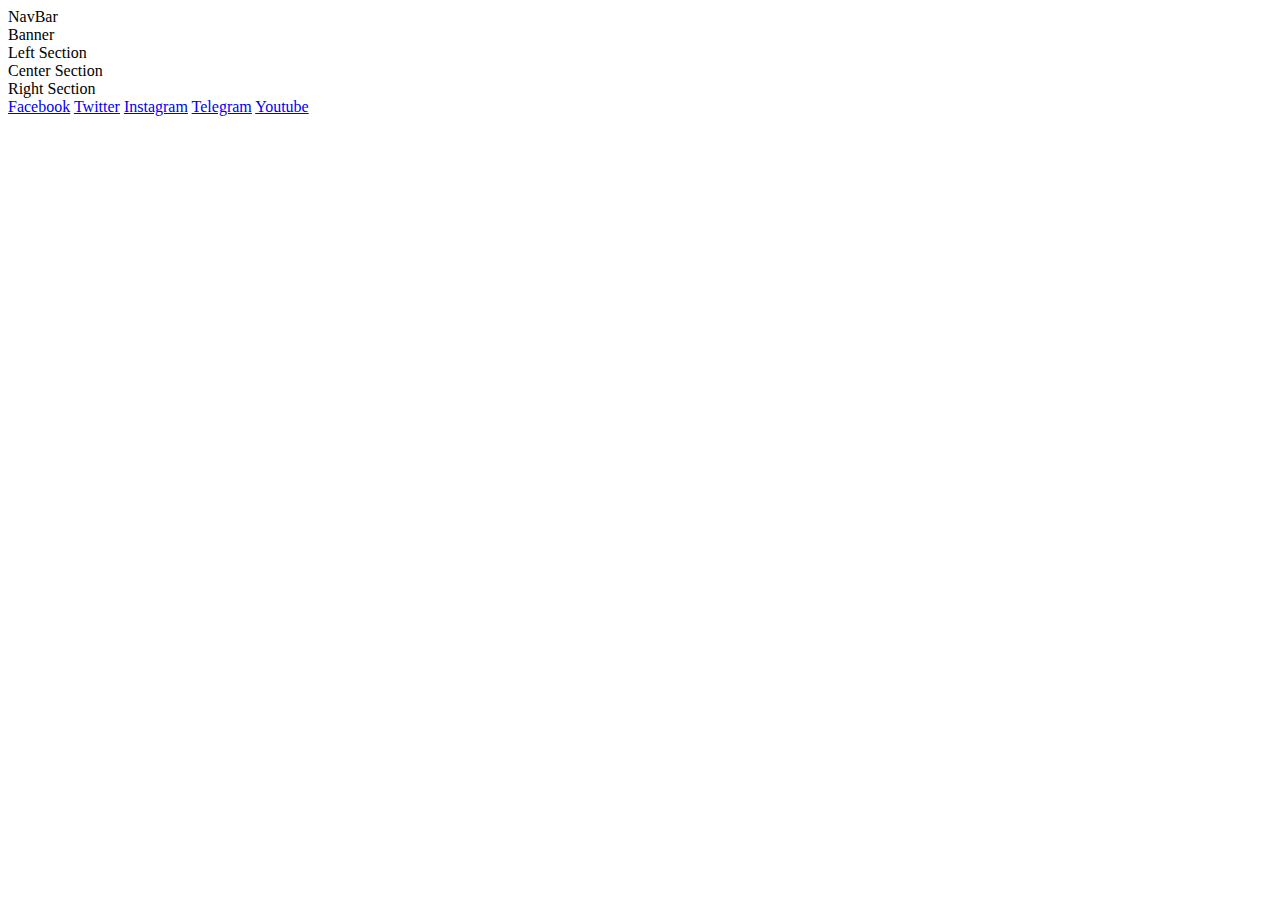
<file: Frontend/Pages/Index.html>
<!DOCTYPE html>
<html lang="en">
<head>
    <meta charset="UTF-8">
    <meta name="viewport" content="width=device-width, initial-scale=1.0">
    <title>📇 </title>
</head>
<body>
    
    <header>  
        <nav>   NavBar </nav>
      <div class="banner"> Banner </div>
      
   </header>

  
    <main>
        
        <section> Left Section </section>
        <section> Center Section </section>
        <section> Right Section </section>  



      

    </main>

    <footer>
        <a href="https://www.facebook.com">Facebook</a>
        <a href="https://www.twitter.com">Twitter</a>
        <a href="https://www.instagram.com">Instagram</a>
        <a href="https://www.telegram.com">Telegram</a>
        <a href="https://www.youtube.com">Youtube</a>
    </footer>


</body>
</html>
</file>
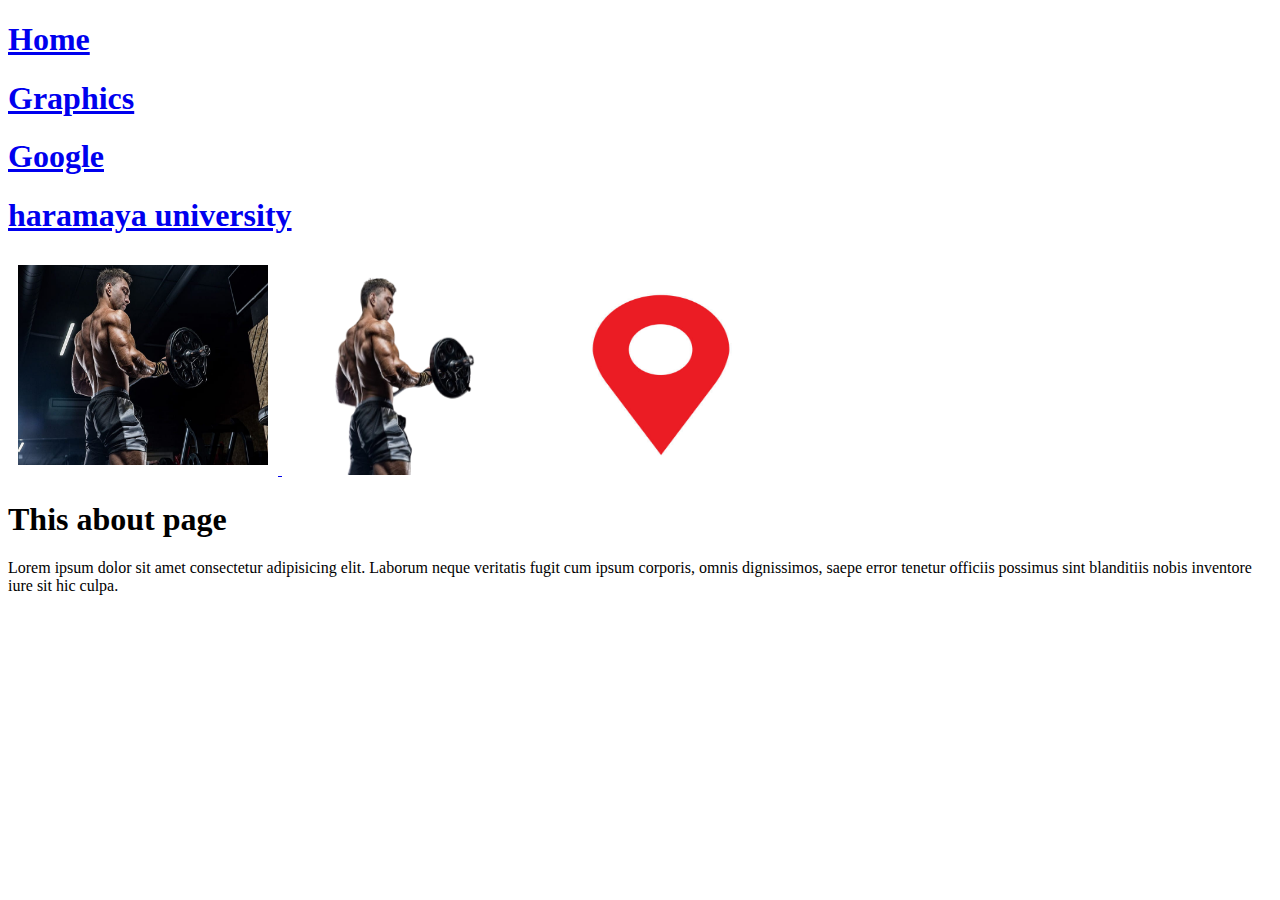
<file: Frontend/Pages/About.html>
<!DOCTYPE html>
<html lang="en">
<head>
    <meta charset="UTF-8">
    <meta name="viewport" content="width=device-width, initial-scale=1.0">
    <title>About</title>
</head>
<body>

    <h1> <a href="./Home.html"> Home</a> </h1>
  <h1> <a href="./graphics.html"> Graphics</a> </h1>
  <h1> <a href="https://www.google.com">Google</a></h1>
  <h1> <a href="https://www.haramaya.edu.et" target="_blank">haramaya university </a></h1>


    <a href="https://www.haramaya.edu.et" target="_blank">

   <img src="../Images/111.jpg" alt="" width="250" height="200" style="padding: 10px;"/>
</a>

   <img src="../Images/111-removebg-preview.png" alt="" width="250" height="200"/>
   <img src="../Images/place icon.jpg" alt="" width="250" height="200"/>  <br>

 
    <h1>This about page</h1>

    <p>Lorem ipsum dolor sit amet consectetur adipisicing elit. Laborum neque veritatis fugit cum ipsum corporis, omnis dignissimos, saepe error tenetur officiis possimus sint blanditiis nobis inventore iure sit hic culpa.</p>
</body>
</html>
</file>
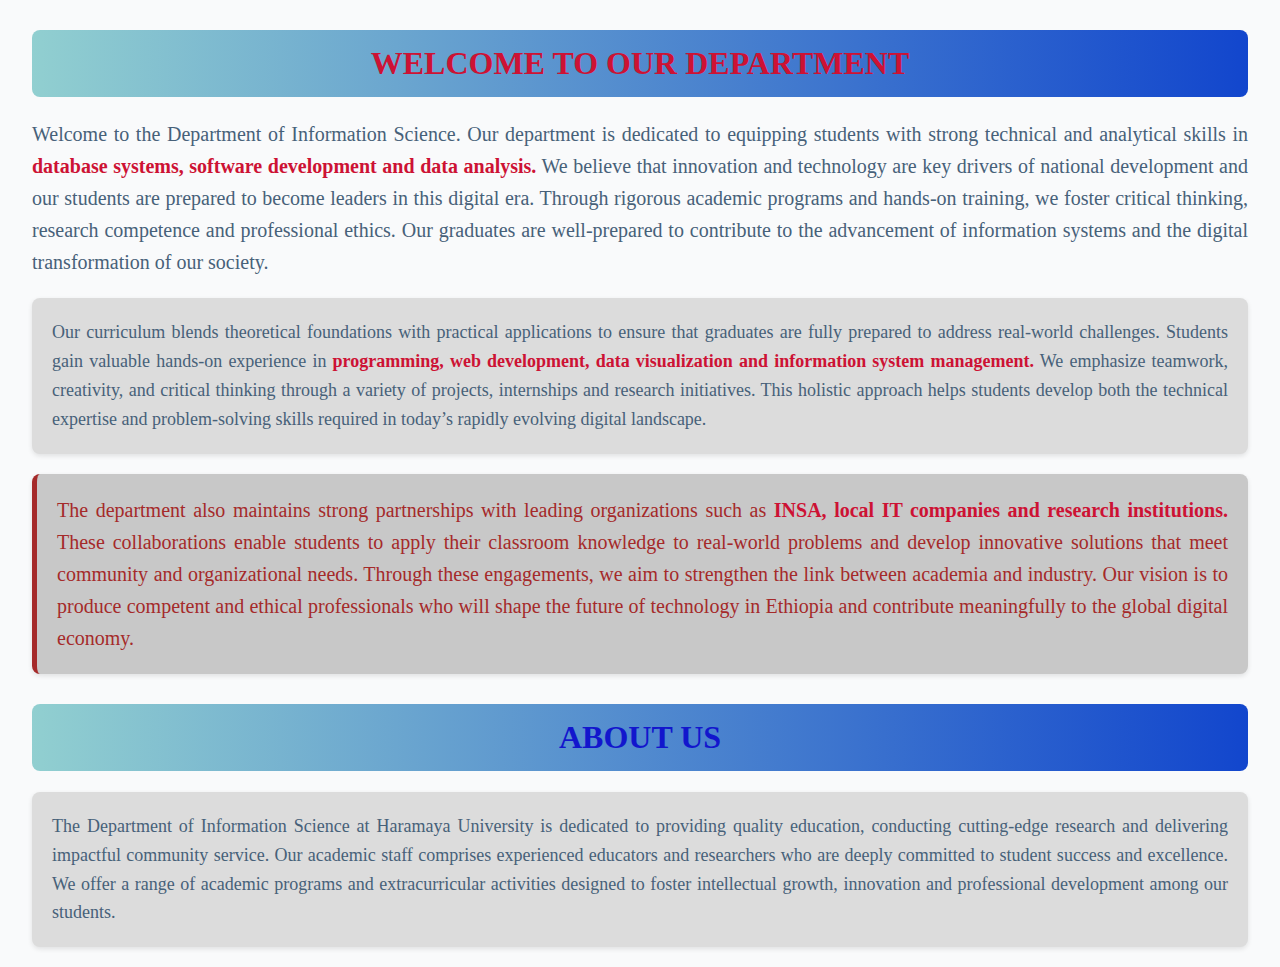
<file: Frontend/Pages/apply_css.html>
<!DOCTYPE html>
<html lang="en">
  <head>
    <meta charset="UTF-8" />
    <meta name="viewport" content="width=device-width, initial-scale=1.0" />
    <title>CSS Practice</title>

    <style>
    
      body {
        margin: 0 auto;
        width: 95%;
        font-family: "Times New Roman", serif;
        background-color: #f9fafb; 
      }
      
      h1 {
        color: rgb(18, 22, 205);
        background: linear-gradient(90deg, #91cfd0, #1246cd); 
        text-transform: uppercase;
        text-align: center;
        padding: 15px;
        border-radius: 8px;
        margin-top: 30px;
        transition: all 0.3s ease-in-out;
      }

      h1:hover {
        color: white;
        background: linear-gradient(90deg, #1246cd, #0d2b8b);
        cursor: pointer;
        letter-spacing: 1px;
      }

      p {
        color: rgb(71, 97, 121);
        text-align: justify;
        line-height: 1.6;
        margin: 20px 0;
        font-size: 20px;
      }

      p span {
        font-weight: bold;
        color: rgb(205, 18, 52);
      }

      
      .sec-p {
        font-size: 18px;
        background-color: rgb(220, 220, 220);
        padding: 20px;
        border-radius: 8px;
        box-shadow: 0 2px 5px rgba(0, 0, 0, 0.1);
      }

      
      #third-p {
        font-size: 20px;
        background-color: rgb(200, 200, 200);
        padding: 20px;
        color: brown;
        margin-bottom: 25px;
        border-left: 5px solid brown;
        border-radius: 8px;
        box-shadow: 0 2px 5px rgba(0, 0, 0, 0.1);
      }
    </style>
  </head>

  <body>
    <h1
      style="
        color: rgb(205, 18, 52);
        background-color: rgb(145, 207, 208);
        text-transform: uppercase;
      "
    >
      Welcome to our department
    </h1>

    <p>
  Welcome to the Department of Information Science. Our department is
  dedicated to equipping students with strong technical and analytical
  skills in <span>database systems, software development and data analysis.</span> 
  We believe that innovation and technology are key drivers of national
  development and our students are prepared to become leaders in this
  digital era. Through rigorous academic programs and hands-on training,
  we foster critical thinking, research competence and professional ethics.
  Our graduates are well-prepared to contribute to the advancement of
  information systems and the digital transformation of our society.
</p>


    <p class="sec-p">
  Our curriculum blends theoretical foundations with practical applications to
  ensure that graduates are fully prepared to address real-world challenges.
  Students gain valuable hands-on experience in <span>programming, web
  development, data visualization and information system management.</span>
  We emphasize teamwork, creativity, and critical thinking through a variety of
  projects, internships and research initiatives. This holistic approach helps
  students develop both the technical expertise and problem-solving skills
  required in today’s rapidly evolving digital landscape.
</p>


    <p id="third-p">
  The department also maintains strong partnerships with leading organizations
  such as <span>INSA, local IT companies and research institutions.</span> These
  collaborations enable students to apply their classroom knowledge to
  real-world problems and develop innovative solutions that meet community and
  organizational needs. Through these engagements, we aim to strengthen the
  link between academia and industry. Our vision is to produce competent and
  ethical professionals who will shape the future of technology in Ethiopia and
  contribute meaningfully to the global digital economy.
</p>


    <h1>About Us</h1>

    <p class="sec-p">

  The Department of Information Science at Haramaya University is dedicated to
  providing quality education, conducting cutting-edge research and delivering
  impactful community service. Our academic staff comprises experienced
  educators and researchers who are deeply committed to student success and
  excellence. We offer a range of academic programs and extracurricular
  activities designed to foster intellectual growth, innovation and
  professional development among our students.
</p>
  </body>
</html>
</file>
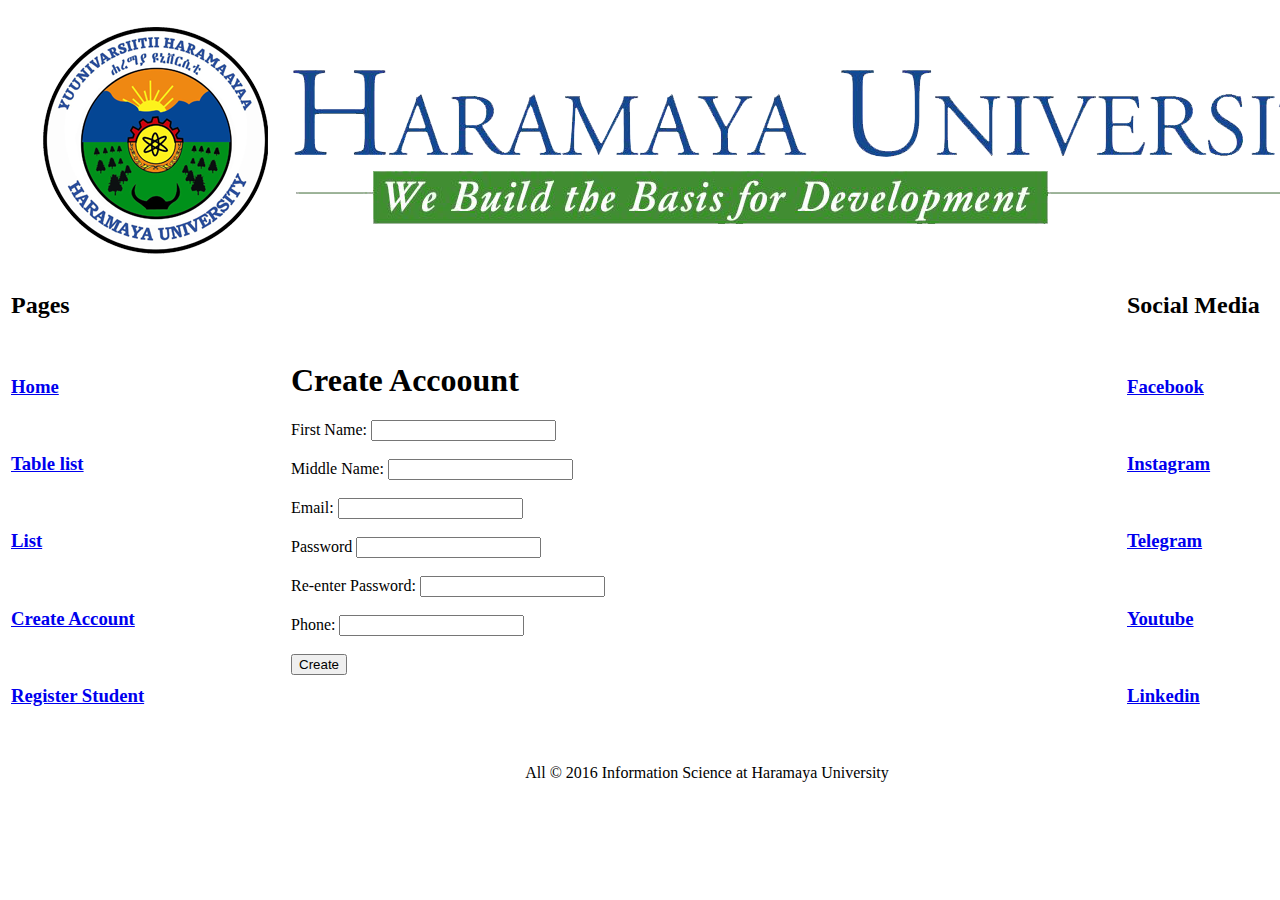
<file: Frontend/Pages/create_account.html>
<!DOCTYPE html>
<html lang="en">
<head>
    <meta charset="UTF-8">
    <meta name="viewport" content="width=device-width, initial-scale=1.0">
    <title>Page layeout</title>
</head>
<body>
    
    <table  width="100%" height="460">

        <tr>
            <td colspan="3">
                <img src="../Images/haramaya-logo-1.png" alt="">
            </td>
            
        </tr>

        <tr height="200">
            <td width="20%"> <h2>Pages</h2> <br>
               <h3><a href="../Pages/pagelayout.html">Home</a></h3>  <br>
                <h3><a href="../Pages/table.html">Table list</a></h3> <br>
                <h3><a href="../Pages/list.html">List</a></h3> <br>
                <h3><a href="../Pages/create_account.html">Create Account</a></h3>  <br>
                <h3><a href="../Pages/register_student.html">Register Student</a></h3>  <br>
            </td>
            <td> <h1> Create Accoount</h1>
    <form>
        <label for="">First Name: </label>
        <input type="text">  <br> <br>
         <label for="">Middle Name: </label>
        <input type="text">  <br>  <br>
         <label for="">Email: </label>
        <input type="email">  <br><br>
         <label for="">Password </label>
        <input type="password">  <br> <br>
         <label for="">Re-enter Password: </label>
        <input type="password"> <br> <br>
         <label for="">Phone: </label>
        <input type="tel"> <br> <br>
        <input type="button" value="Create">

    </form>
                
                    
            </td>
            <td width="20%">
                <h2>Social Media</h2> <br>
               <h3><a href="www.facebook.com">Facebook</a></h3>  <br>
                <h3><a href="www.instagram.com">Instagram</a></h3> <br>
                <h3><a href="wwww.telegram.com">Telegram</a></h3> <br>
                <h3><a href="www.youtube.com">Youtube</a></h3>  <br>
                <h3><a href="www.linkedin.com">Linkedin</a></h3>  <br>
            </td>
        </tr>

        <tr>
            <td colspan="3" >
                <p align="center"> All &copy; 2016 Information Science at Haramaya University</p>
            </td> 
        </tr>


    </table>
</body>
</html>
</file>
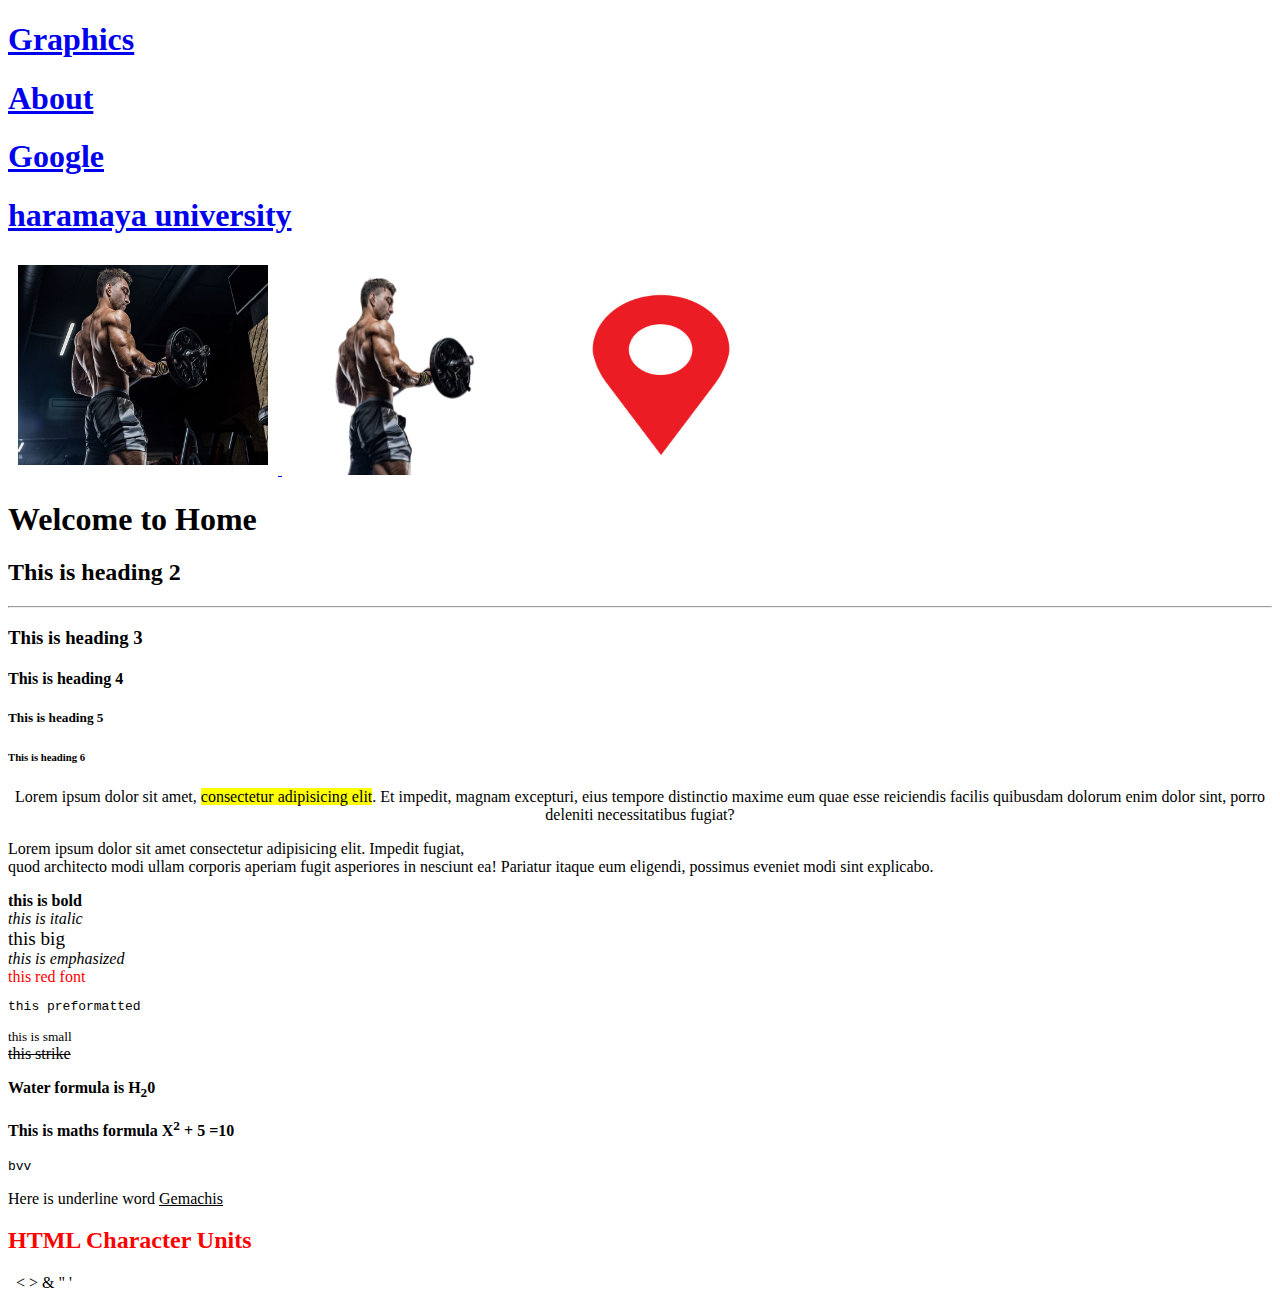
<file: Frontend/Pages/day1.html>
<!DOCTYPE html>
<html lang="en">
<head>
    <meta charset="UTF-8">
    <meta name="viewport" content="width=device-width, initial-scale=1.0">
    <title>Day1</title>
</head>
<body >

    <h1> <a href="./graphics.html"> Graphics</a> </h1>
  <h1> <a href="./About.html"> About</a> </h1>
  <h1> <a href="https://www.google.com">Google</a></h1>
  <h1> <a href="https://www.haramaya.edu.et" target="_blank">haramaya university </a></h1>

    <a href="https://www.haramaya.edu.et" target="_blank">

   <img src="../Images/111.jpg" alt="" width="250" height="200" style="padding: 10px;"/>

</a>

   <img src="../Images/111-removebg-preview.png" alt="" width="250" height="200"/>
   <img src="../Images/place icon.jpg" alt="" width="250" height="200"/>  <br>

 
    
   <!--this is first day practice -->
   
    <h1> Welcome to Home</h1>
    <h2>This is heading 2</h2>  <hr>
    <h3>This is heading 3</h3>
    <h4>This is heading 4</h4>
    <h5>This is heading 5</h5>
    <h6>This is heading 6</h6>
    <p align="center">Lorem ipsum dolor sit amet, <mark>consectetur adipisicing elit</mark>. Et impedit, magnam excepturi, eius tempore distinctio maxime eum quae esse reiciendis facilis quibusdam dolorum enim dolor sint, porro deleniti necessitatibus fugiat?</p>
    <p>Lorem ipsum dolor sit amet consectetur adipisicing elit. Impedit fugiat, <br> quod architecto modi ullam corporis aperiam fugit asperiores in nesciunt ea! Pariatur itaque eum eligendi, possimus eveniet modi sint explicabo.</p>
    <b>this is bold</b> <br>
    <i>this is italic</i> <br>
    <big>this big</big> <br>
    <em>this is emphasized</em> <br>
    <font color="red">this red font </font>
    <pre>this preformatted </pre>
    <small>this is small</small> <br>
    <strike>this strike</strike>
    <p><b>Water formula is H<sub>2</sub>0</b></p>
    <p><b>This is maths formula X<sup>2</sup> + 5 =10 </b></p>
    <tt>bvv</tt>
    <p>Here is underline word <u>Gemachis</u></p>

    <H2 style="color: red;">HTML Character Units</H2>

    &nbsp; &lt; &gt; &amp; &quot; &apos;



    


</body>
</html>
</file>
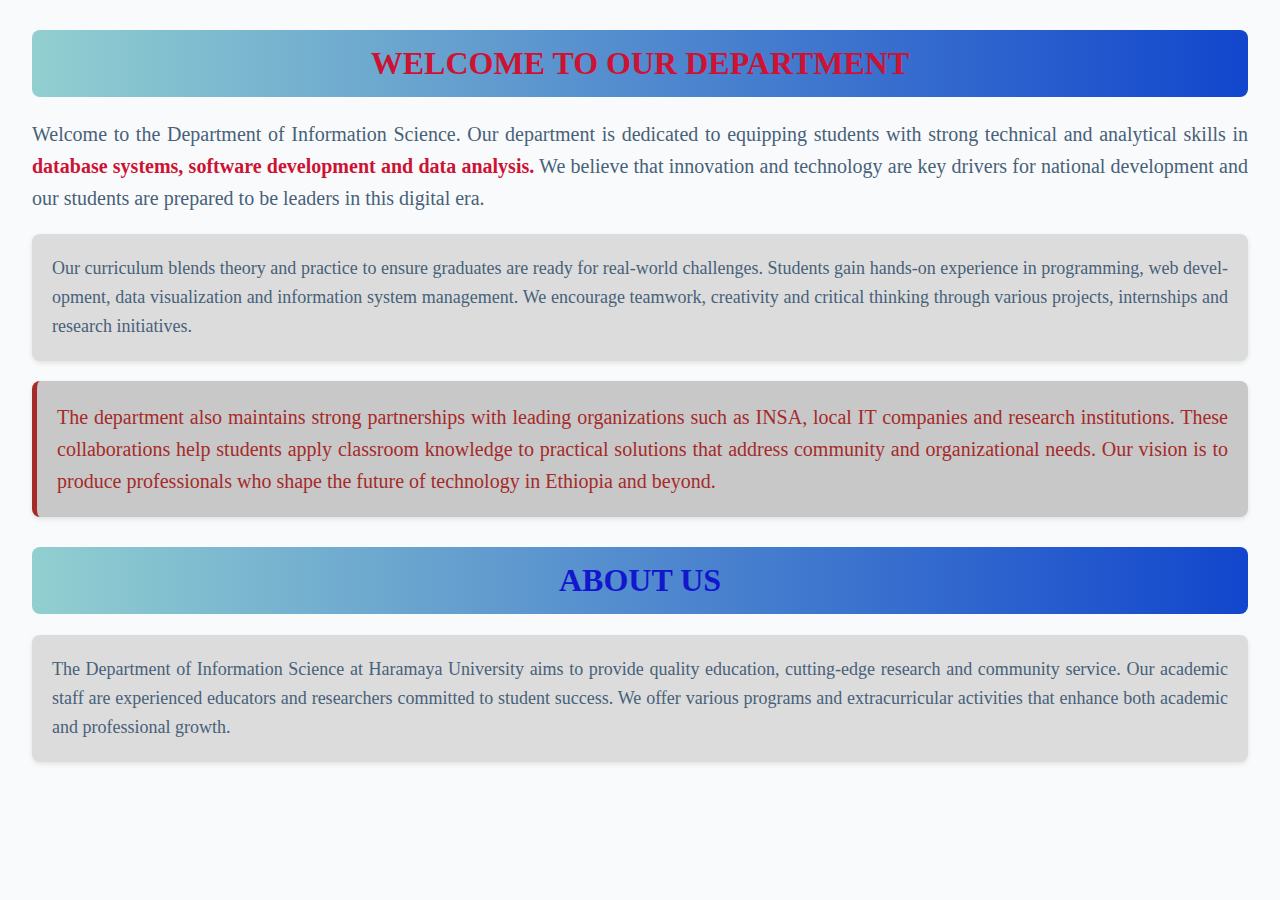
<file: Frontend/Pages/external_css.html>
<!DOCTYPE html>
<html lang="en">
  <head>
    <meta charset="UTF-8" />
    <meta name="viewport" content="width=device-width, initial-scale=1.0" />
    <title>CSS External</title>
    <link rel="stylesheet" href="../CSS/style1.css">
  
  </head>

  <body>
    <h1
      style="
        color: rgb(205, 18, 52);
        background-color: rgb(145, 207, 208);
        text-transform: uppercase;
      "
    >
      Welcome to our department
    </h1>

    <p>
      Welcome to the Department of Information Science. Our department is
      dedicated to equipping students with strong technical and analytical
      skills in <span>database systems, software development and data analysis.</span> We
      believe that innovation and technology are key drivers for national
      development and our students are prepared to be leaders in this digital
      era.
    </p>

    <p class="sec-p">
      Our curriculum blends theory and practice to ensure graduates are ready
      for real-world challenges. Students gain hands-on experience in
      programming, web development, data visualization and information system
      management. We encourage teamwork, creativity and critical thinking
      through various projects, internships and research initiatives.
    </p>

    <p id="third-p">
      The department also maintains strong partnerships with leading
      organizations such as INSA, local IT companies and research
      institutions. These collaborations help students apply classroom knowledge
      to practical solutions that address community and organizational needs.
      Our vision is to produce professionals who shape the future of technology
      in Ethiopia and beyond.
    </p>

    <h1>About Us</h1>

    <p class="sec-p">
      The Department of Information Science at Haramaya University aims to
      provide quality education, cutting-edge research and community service.
      Our academic staff are experienced educators and researchers committed to
      student success. We offer various programs and extracurricular activities
      that enhance both academic and professional growth.
    </p>
  </body>
</html>
</file>
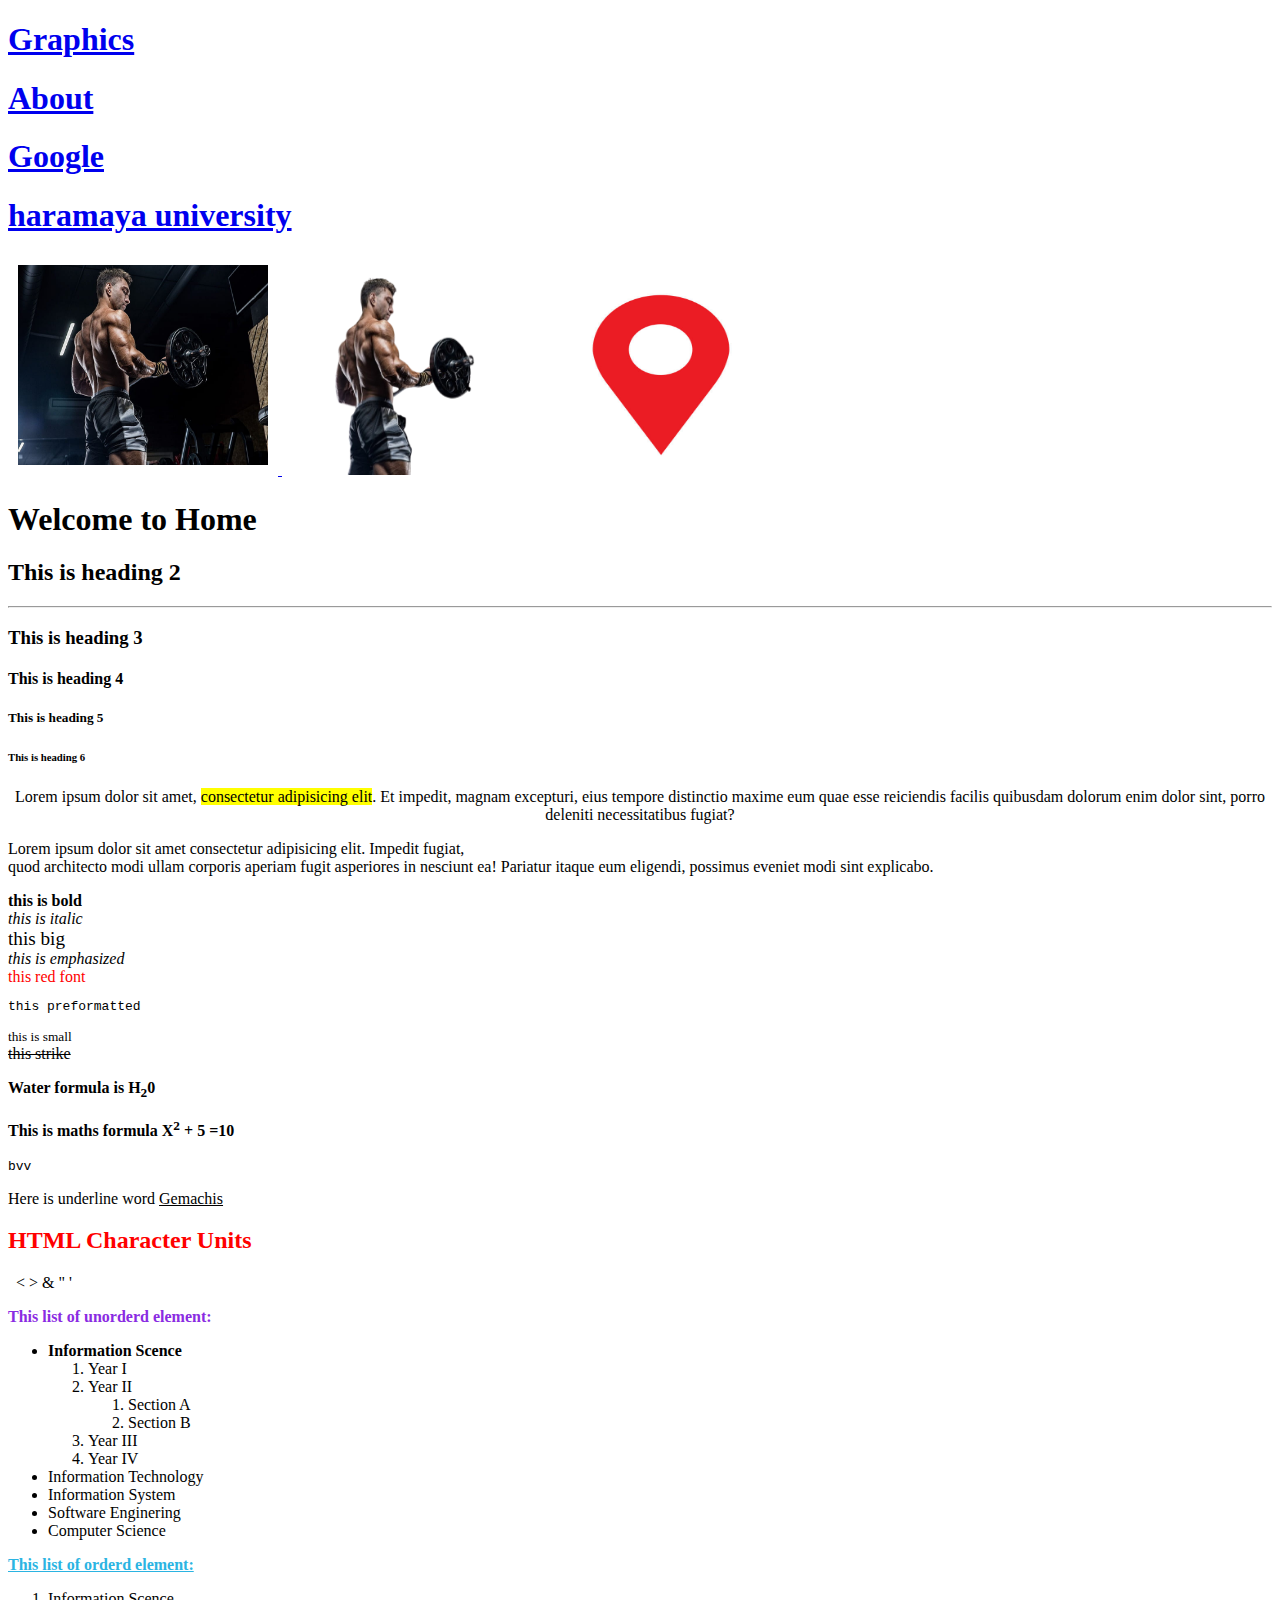
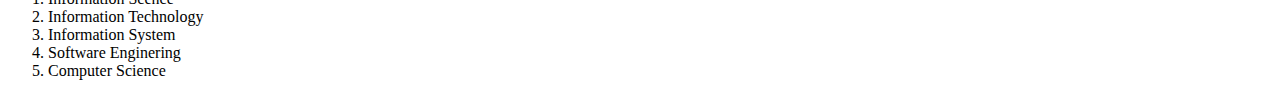
<file: Frontend/Pages/Home.html>
<!DOCTYPE html>
<html lang="en">
<head>
    <meta charset="UTF-8">
    <meta name="viewport" content="width=device-width, initial-scale=1.0">
    <title>Day1</title>
</head>
<body >

    <h1> <a href="./graphics.html"> Graphics</a> </h1>
  <h1> <a href="./About.html"> About</a> </h1>
  <h1> <a href="https://www.google.com">Google</a></h1>
  <h1> <a href="https://www.haramaya.edu.et" target="_blank">haramaya university </a></h1>

    <a href="https://www.haramaya.edu.et" target="_blank">

   <img src="../Images/111.jpg" alt="" width="250" height="200" style="padding: 10px;"/>

</a>

   <img src="../Images/111-removebg-preview.png" alt="" width="250" height="200"/>
   <img src="../Images/place icon.jpg" alt="" width="250" height="200"/>  <br>

 
    
   <!--this is first day practice -->
   
    <h1> Welcome to Home</h1>
    <h2>This is heading 2</h2>  <hr>
    <h3>This is heading 3</h3>
    <h4>This is heading 4</h4>
    <h5>This is heading 5</h5>
    <h6>This is heading 6</h6>
    <p align="center">Lorem ipsum dolor sit amet, <mark>consectetur adipisicing elit</mark>. Et impedit, magnam excepturi, eius tempore distinctio maxime eum quae esse reiciendis facilis quibusdam dolorum enim dolor sint, porro deleniti necessitatibus fugiat?</p>
    <p>Lorem ipsum dolor sit amet consectetur adipisicing elit. Impedit fugiat, <br> quod architecto modi ullam corporis aperiam fugit asperiores in nesciunt ea! Pariatur itaque eum eligendi, possimus eveniet modi sint explicabo.</p>
    <b>this is bold</b> <br>
    <i>this is italic</i> <br>
    <big>this big</big> <br>
    <em>this is emphasized</em> <br>
    <font color="red">this red font </font>
    <pre>this preformatted </pre>
    <small>this is small</small> <br>
    <strike>this strike</strike>
    <p><b>Water formula is H<sub>2</sub>0</b></p>
    <p><b>This is maths formula X<sup>2</sup> + 5 =10 </b></p>
    <tt>bvv</tt>
    <p>Here is underline word <u>Gemachis</u></p>

    <H2 style="color: red;">HTML Character Units</H2>

    &nbsp; &lt; &gt; &amp; &quot; &apos;



    <p style="color: blueviolet; "><b>This list of unorderd element:</b></p>
    <ul>
        <li> <B>Information Scence</B>
            <ol>
                <li>Year I </li>
                <li>Year II
                    <ol>
                        <li>Section A</li>
                        <li>Section B</li>
                    </ol> </li>
                <li>Year III </li>
                <li>Year IV </li>
            </ol>
        </li>
        <li>Information Technology</li>
        <li>Information System</li>
        <li>Software Enginering</li>
        <li>Computer Science</li>
    </ul>
  <p style="color: rgb(43, 180, 226); text-decoration: underline; TYPE=A;"><b>This list of orderd element:</b></p>
    
  <ol type="square">
     <li>Information Scence</li>
        <li>Information Technology</li>
        <li>Information System</li>
        <li>Software Enginering</li>
        <li>Computer Science</li>
    </ol>
    
  


</body>
</html>
</file>
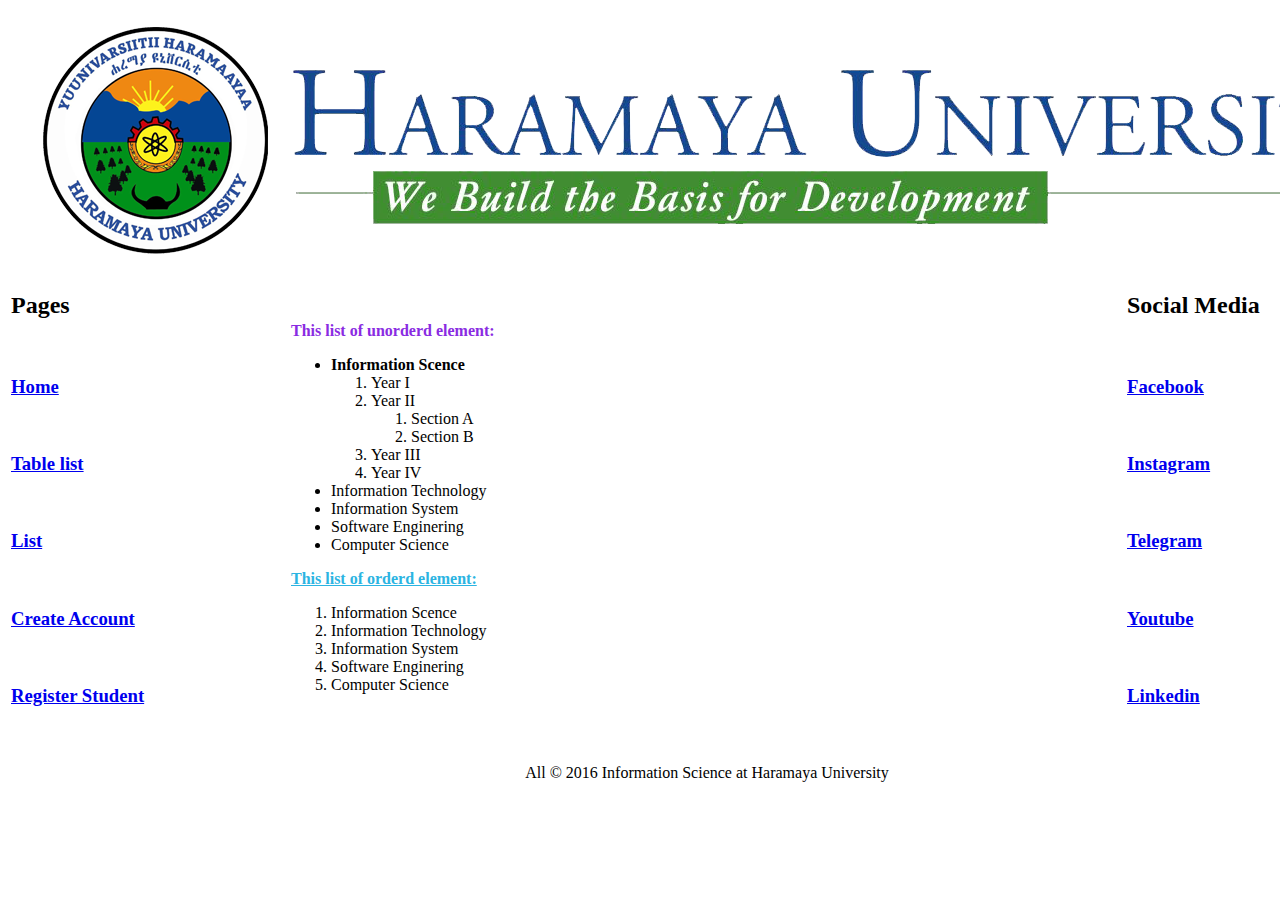
<file: Frontend/Pages/list.html>
<!DOCTYPE html>
<html lang="en">
<head>
    <meta charset="UTF-8">
    <meta name="viewport" content="width=device-width, initial-scale=1.0">
    <title>Page layeout</title>
</head>
<body>
    
    <table  width="100%" height="460">

        <tr>
            <td colspan="3">
                <img src="../Images/haramaya-logo-1.png" alt="">
            </td>
            
        </tr>

        <tr height="200">
            <td width="20%"> <h2>Pages</h2> <br>
               <h3><a href="../Pages/pagelayout.html">Home</a></h3>  <br>
                <h3><a href="../Pages/table.html">Table list</a></h3> <br>
                <h3><a href="../Pages/list.html">List</a></h3> <br>
                <h3><a href="../Pages/create_account.html">Create Account</a></h3>  <br>
                <h3><a href="../Pages/register_student.html">Register Student</a></h3>  <br>
            </td>
            <td> <p style="color: blueviolet; "><b>This list of unorderd element:</b></p>
    <ul>
        <li> <B>Information Scence</B>
            <ol>
                <li>Year I </li>
                <li>Year II
                    <ol>
                        <li>Section A</li>
                        <li>Section B</li>
                    </ol> </li>
                <li>Year III </li>
                <li>Year IV </li>
            </ol>
        </li>
        <li>Information Technology</li>
        <li>Information System</li>
        <li>Software Enginering</li>
        <li>Computer Science</li>
    </ul>
  <p style="color: rgb(43, 180, 226); text-decoration: underline; TYPE=A;"><b>This list of orderd element:</b></p>
    
  <ol type="square">
     <li>Information Scence</li>
        <li>Information Technology</li>
        <li>Information System</li>
        <li>Software Enginering</li>
        <li>Computer Science</li>
    </ol>
    
  
                    
                    
            </td>
            <td width="20%">
                <h2>Social Media</h2> <br>
               <h3><a href="www.facebook.com">Facebook</a></h3>  <br>
                <h3><a href="www.instagram.com">Instagram</a></h3> <br>
                <h3><a href="wwww.telegram.com">Telegram</a></h3> <br>
                <h3><a href="www.youtube.com">Youtube</a></h3>  <br>
                <h3><a href="www.linkedin.com">Linkedin</a></h3>  <br>
            </td>
        </tr>

        <tr>
            <td colspan="3" >
                <p align="center"> All &copy; 2016 Information Science at Haramaya University</p>
            </td> 
        </tr>


    </table>
</body>
</html>
</file>
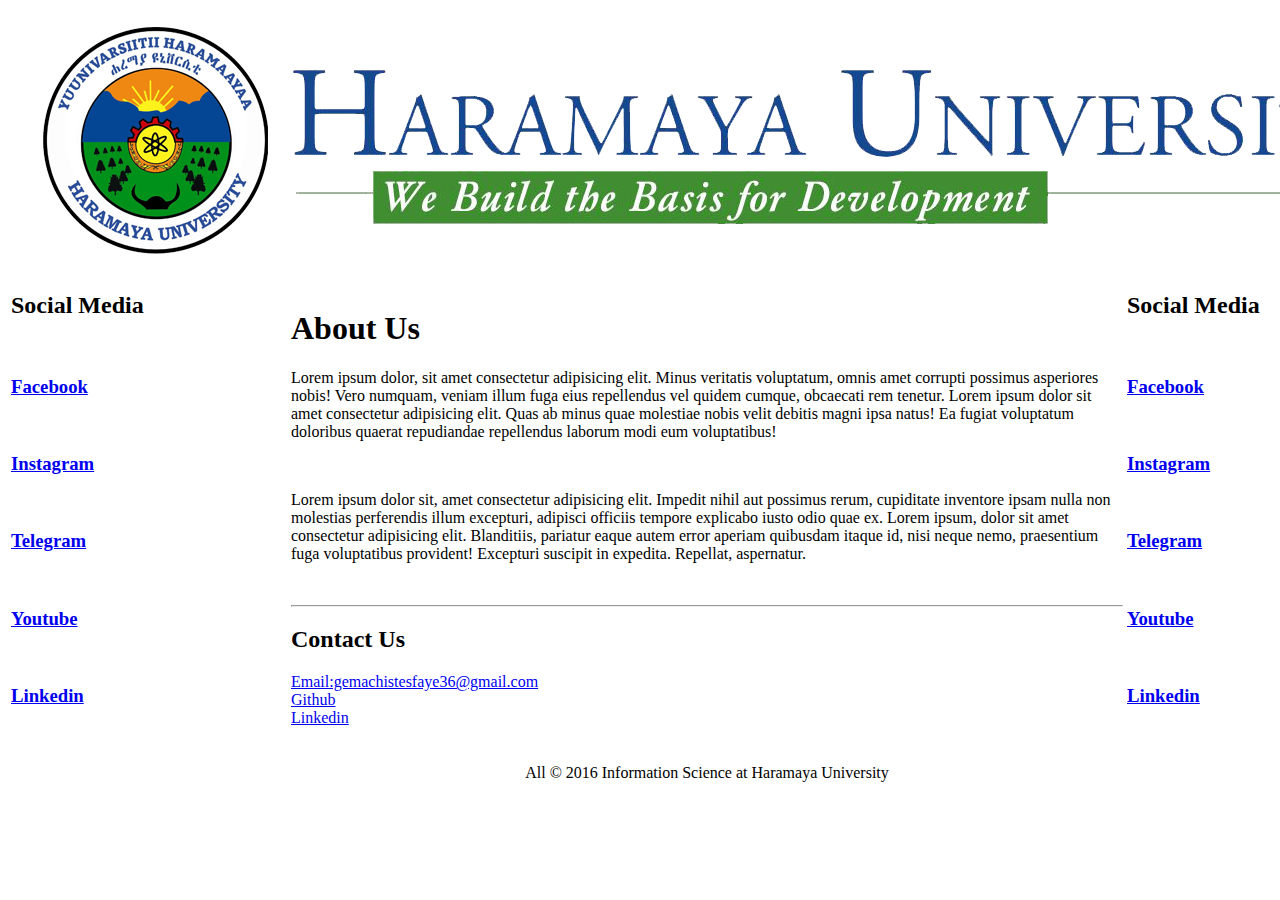
<file: Frontend/Pages/pagelayout.html>
<!DOCTYPE html>
<html lang="en">
<head>
    <meta charset="UTF-8">
    <meta name="viewport" content="width=device-width, initial-scale=1.0">
    <title>Page layeout</title>
</head>
<body>
    
    <table  width="100%" height="460">

        <tr>
            <td colspan="3">
                <img src="../Images/haramaya-logo-1.png" alt="">
            </td>
            
        </tr>

        <tr height="200">
            <td width="20%"> <h2>Social Media</h2> <br>
               <h3><a href="www.facebook.com">Facebook</a></h3>  <br>
                <h3><a href="www.instagram.com">Instagram</a></h3> <br>
                <h3><a href="wwww.telegram.com">Telegram</a></h3> <br>
                <h3><a href="www.youtube.com">Youtube</a></h3>  <br>
                <h3><a href="www.linkedin.com">Linkedin</a></h3>  <br>
            </td>
            <td> <h1>About Us</h1>
                <p>Lorem ipsum dolor, sit amet consectetur adipisicing elit. Minus 
                    veritatis voluptatum, omnis amet corrupti possimus asperiores nobis! 
                    Vero numquam, veniam illum fuga eius repellendus vel quidem cumque, 
                    obcaecati rem tenetur. Lorem ipsum dolor sit amet consectetur 
                    adipisicing elit. Quas ab minus quae molestiae nobis velit debitis magni 
                    ipsa natus! Ea fugiat voluptatum doloribus quaerat repudiandae repellendus laborum 
                    modi eum voluptatibus!</p> <br>

                <p>Lorem ipsum dolor sit, amet consectetur adipisicing elit. Impedit nihil aut 
                    possimus rerum, cupiditate inventore ipsam nulla non molestias perferendis 
                    illum excepturi, adipisci officiis tempore explicabo iusto odio quae ex. 
                    Lorem ipsum, dolor sit amet consectetur adipisicing elit. Blanditiis, pariatur 
                    eaque autem error aperiam quibusdam itaque id, nisi neque nemo, praesentium 
                    fuga voluptatibus provident! Excepturi suscipit in expedita. Repellat, aspernatur.</p> <br>


                    <hr>
                    <h2>Contact Us</h2>
                    <a href="mailto:gemachistesfaye36@gmail.com"> Email:gemachistesfaye36@gmail.com</a> <br>
                    <a href="https://github.com/urjiiko1">Github</a>  <br>
                    <a href="https://www.linkedin.com/in/gemachis-tesfaye"> Linkedin</a>
                    
                    
            </td>
            <td width="20%">
                <h2>Social Media</h2> <br>
               <h3><a href="www.facebook.com">Facebook</a></h3>  <br>
                <h3><a href="www.instagram.com">Instagram</a></h3> <br>
                <h3><a href="wwww.telegram.com">Telegram</a></h3> <br>
                <h3><a href="www.youtube.com">Youtube</a></h3>  <br>
                <h3><a href="www.linkedin.com">Linkedin</a></h3>  <br>
            </td>
        </tr>

        <tr>
            <td colspan="3" >
                <p align="center"> All &copy; 2016 Information Science at Haramaya University</p>
            </td> 
        </tr>


    </table>
</body>
</html>
</file>
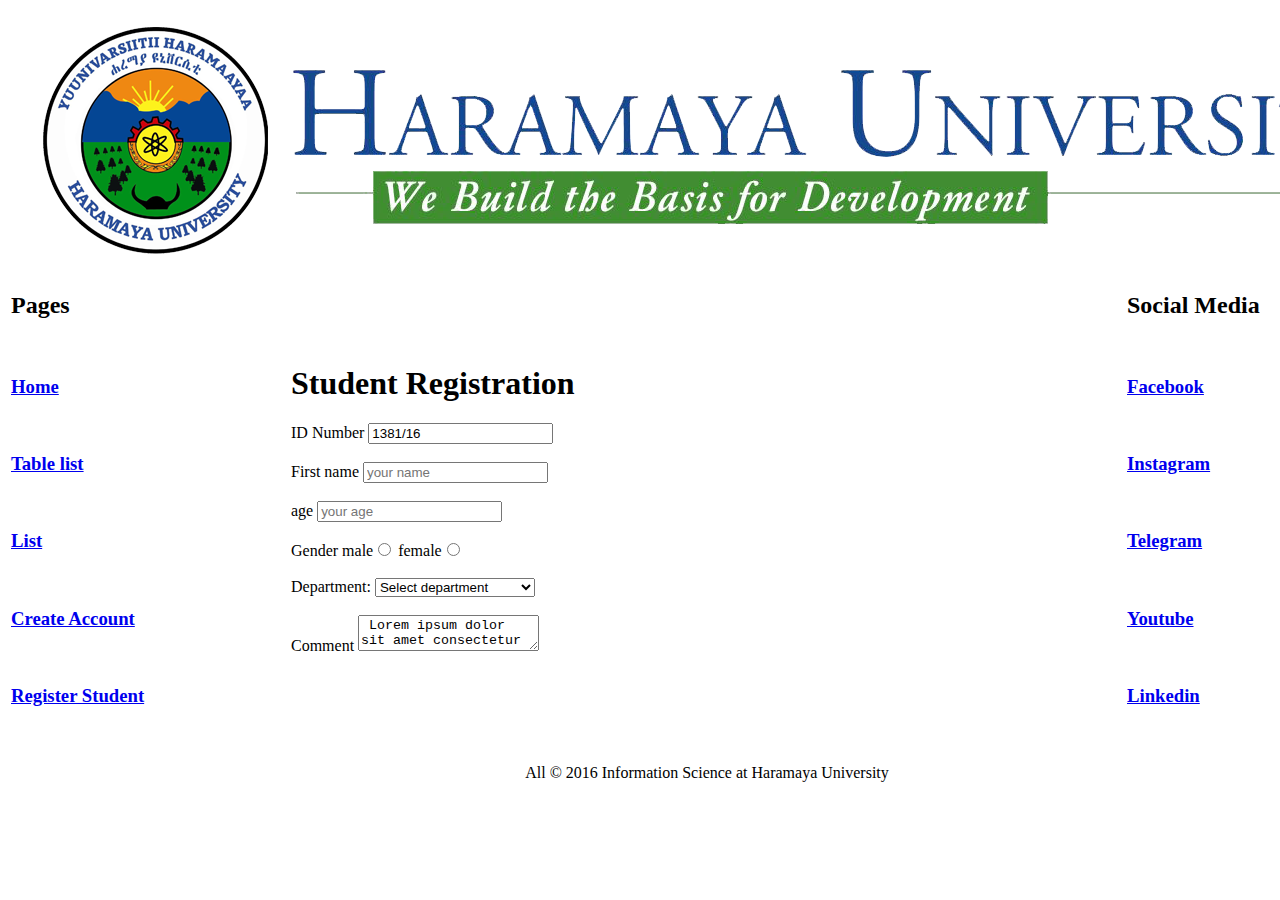
<file: Frontend/Pages/register_student.html>
<!DOCTYPE html>
<html lang="en">
<head>
    <meta charset="UTF-8">
    <meta name="viewport" content="width=device-width, initial-scale=1.0">
    <title>Page layeout</title>
</head>
<body>
    
    <table  width="100%" height="460">

        <tr>
            <td colspan="3">
                <img src="../Images/haramaya-logo-1.png" alt="">
            </td>
            
        </tr>

        <tr height="200">
           <td width="20%"> <h2>Pages</h2> <br>
               <h3><a href="../Pages/pagelayout.html">Home</a></h3>  <br>
                <h3><a href="../Pages/table.html">Table list</a></h3> <br>
                <h3><a href="../Pages/list.html">List</a></h3> <br>
                <h3><a href="../Pages/create_account.html">Create Account</a></h3>  <br>
                <h3><a href="../Pages/register_student.html">Register Student</a></h3>  <br>
            </td>
            <td>  <h1> Student Registration</h1>
    <form>

         <label for="">ID Number</label>
        <input type="text" value="1381/16" readonly> <br> <br>
        <label for="">First name</label>
        <input type="text" placeholder="your name"> <br> <br>
         <label for="">age</label>
        <input type="number" max="60" placeholder="your age"> <br> <br>
         <label for="">Gender   </label>
        male<input type="radio">  female<input type="radio"><br> <br>

        <label for="">Department:</label>
        <select>
            <option selected disabled value ="">Select department</option>
            <option value="">Information Scence</option>
            <option value="">Information Technology</option>
            <option value="">Information System</option>
            <option value="">Software Enginering</option>
            <option value="">Computer Science</option>
        </select> <br> <br>

        <label for="">Comment</label>
        <textarea> Lorem ipsum dolor sit amet consectetur adipisicing elit. Blanditiis odit rerum veritatis 
            assumenda tenetur! Consequuntur, quas! Commodi officiis magnam ut debitis, numquam, optio et 
            nemo facilis consequuntur harum officia natus.</textarea>  <br> <br>

    

    </form>
                    
            </td>
            <td width="20%">
                <h2>Social Media</h2> <br>
               <h3><a href="www.facebook.com">Facebook</a></h3>  <br>
                <h3><a href="www.instagram.com">Instagram</a></h3> <br>
                <h3><a href="wwww.telegram.com">Telegram</a></h3> <br>
                <h3><a href="www.youtube.com">Youtube</a></h3>  <br>
                <h3><a href="www.linkedin.com">Linkedin</a></h3>  <br>
            </td>
        </tr>

        <tr>
            <td colspan="3" >
                <p align="center"> All &copy; 2016 Information Science at Haramaya University</p>
            </td> 
        </tr>


    </table>
</body>
</html>
</file>
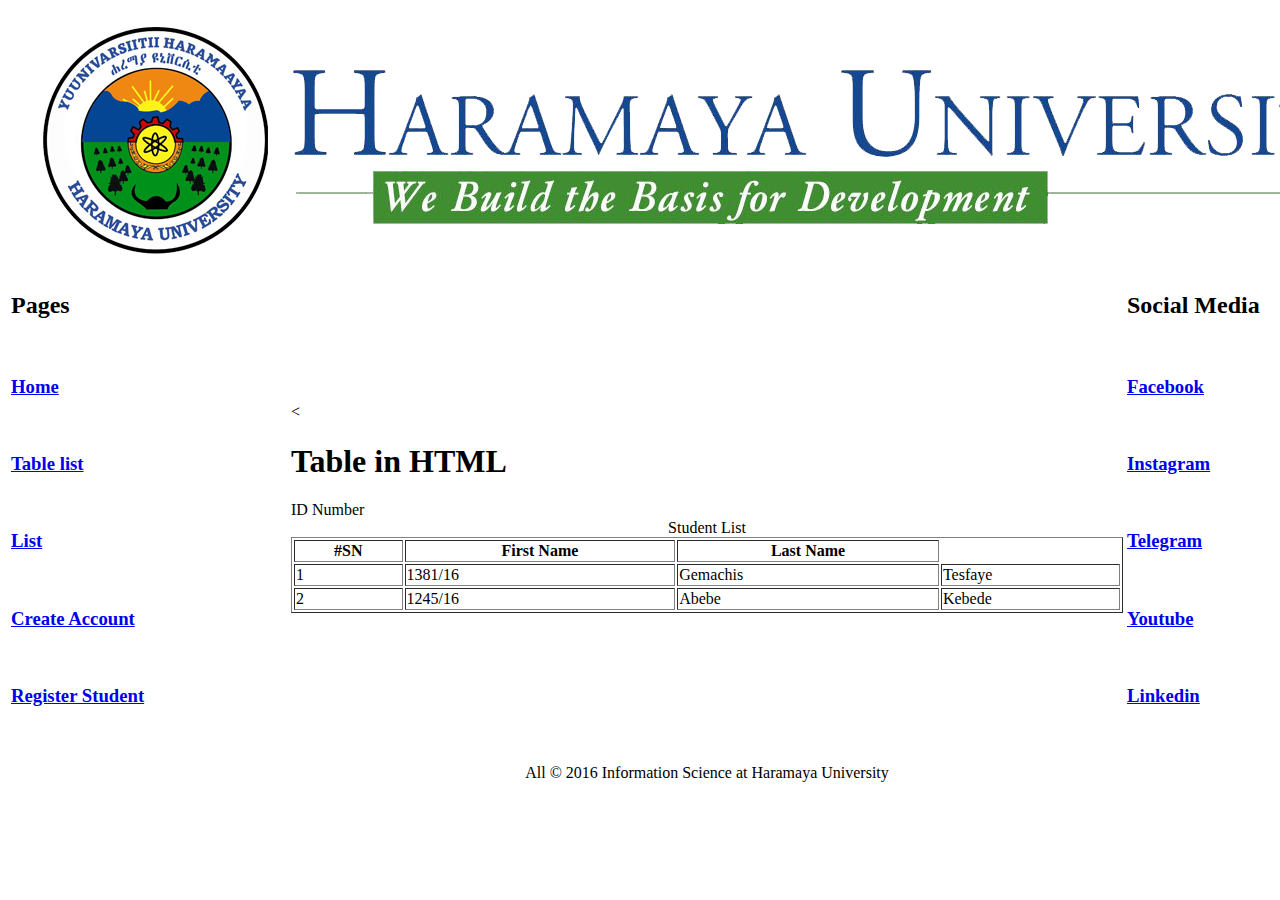
<file: Frontend/Pages/table.html>
<!DOCTYPE html>
<html lang="en">
<head>
    <meta charset="UTF-8">
    <meta name="viewport" content="width=device-width, initial-scale=1.0">
    <title>Page layeout</title>
</head>
<body>
    
    <table  width="100%" height="460">

        <tr>
            <td colspan="3">
                <img src="../Images/haramaya-logo-1.png" alt="">
            </td>
            
        </tr>

        <tr height="200">
            <td width="20%"> <h2>Pages</h2> <br>
               <h3><a href="../Pages/pagelayout.html">Home</a></h3>  <br>
                <h3><a href="../Pages/table.html">Table list</a></h3> <br>
                <h3><a href="../Pages/list.html">List</a></h3> <br>
                <h3><a href="../Pages/create_account.html">Create Account</a></h3>  <br>
                <h3><a href="../Pages/register_student.html">Register Student</a></h3>  <br>
            </td>
            <td> < <h1> Table in HTML</h1>

    <table border="1" width="100%">
        <caption>Student List</caption>
      <tr>
        <th>#SN</th>
        <thmj> ID Number</thmj>
        <th> First Name</th>
        <th> Last Name</th>
       </tr>

       <tr>
        <td>1</td>
        <td>1381/16</td>
        <td>Gemachis</td>
        <td> Tesfaye</td>
       </tr>

       <tr>
        <td>2</td>
        <td>1245/16</td>
        <td>Abebe</td>
        <td>Kebede</td>
       </tr>

    </table>
            </td>
            <td width="20%">
                <h2>Social Media</h2> <br>
               <h3><a href="www.facebook.com">Facebook</a></h3>  <br>
                <h3><a href="www.instagram.com">Instagram</a></h3> <br>
                <h3><a href="wwww.telegram.com">Telegram</a></h3> <br>
                <h3><a href="www.youtube.com">Youtube</a></h3>  <br>
                <h3><a href="www.linkedin.com">Linkedin</a></h3>  <br>
            </td>
        </tr>

        <tr>
            <td colspan="3" >
                <p align="center"> All &copy; 2016 Information Science at Haramaya University</p>
            </td> 
        </tr>


    </table>
</body>
</html>
</file>
<file: Frontend/CSS/style1.css>
body {
    margin: 0 auto;
    width: 95%;
    background-color: #f9fafb;
  }

  h1 {
    color: rgb(18, 22, 205);
    background: linear-gradient(90deg, #91cfd0, #1246cd);
    text-transform: uppercase;
    text-align: center;
    padding: 15px;
    border-radius: 8px;
    margin-top: 30px;
    transition: all 0.3s ease-in-out;
  }

  h1:hover {
    color: white;
    background: linear-gradient(90deg, #1246cd, #0d2b8b);
    cursor: pointer;
    letter-spacing: 1px;
  }

  p {
    color: rgb(71, 97, 121);
    text-align: justify;
    line-height: 1.6;
    margin: 20px 0;
    font-size: 20px;
    word-spacing: normal; 
    hyphens: auto; 
  }

  p span {
    font-weight: bold;
    color: rgb(205, 18, 52);
  }

  .sec-p {
    font-size: 18px;
    background-color: rgb(220, 220, 220);
    padding: 20px;
    border-radius: 8px;
    box-shadow: 0 2px 5px rgba(0, 0, 0, 0.1);
  }

  #third-p {
    font-size: 20px;
    background-color: rgb(200, 200, 200);
    padding: 20px;
    color: brown;
    margin-bottom: 25px;
    border-left: 5px solid brown;
    border-radius: 8px;
    box-shadow: 0 2px 5px rgba(0, 0, 0, 0.1);
  }


  @media (max-width: 600px) {
    body {
      width: 90%;
    }

    p {
      text-align: left; 
      font-size: 16px;
      line-height: 1.5;
    }

    .sec-p, #third-p {
      font-size: 16px;
      padding: 15px;
    }

    h1 {
      font-size: 22px;
      padding: 10px;
    }
  }
</file>
